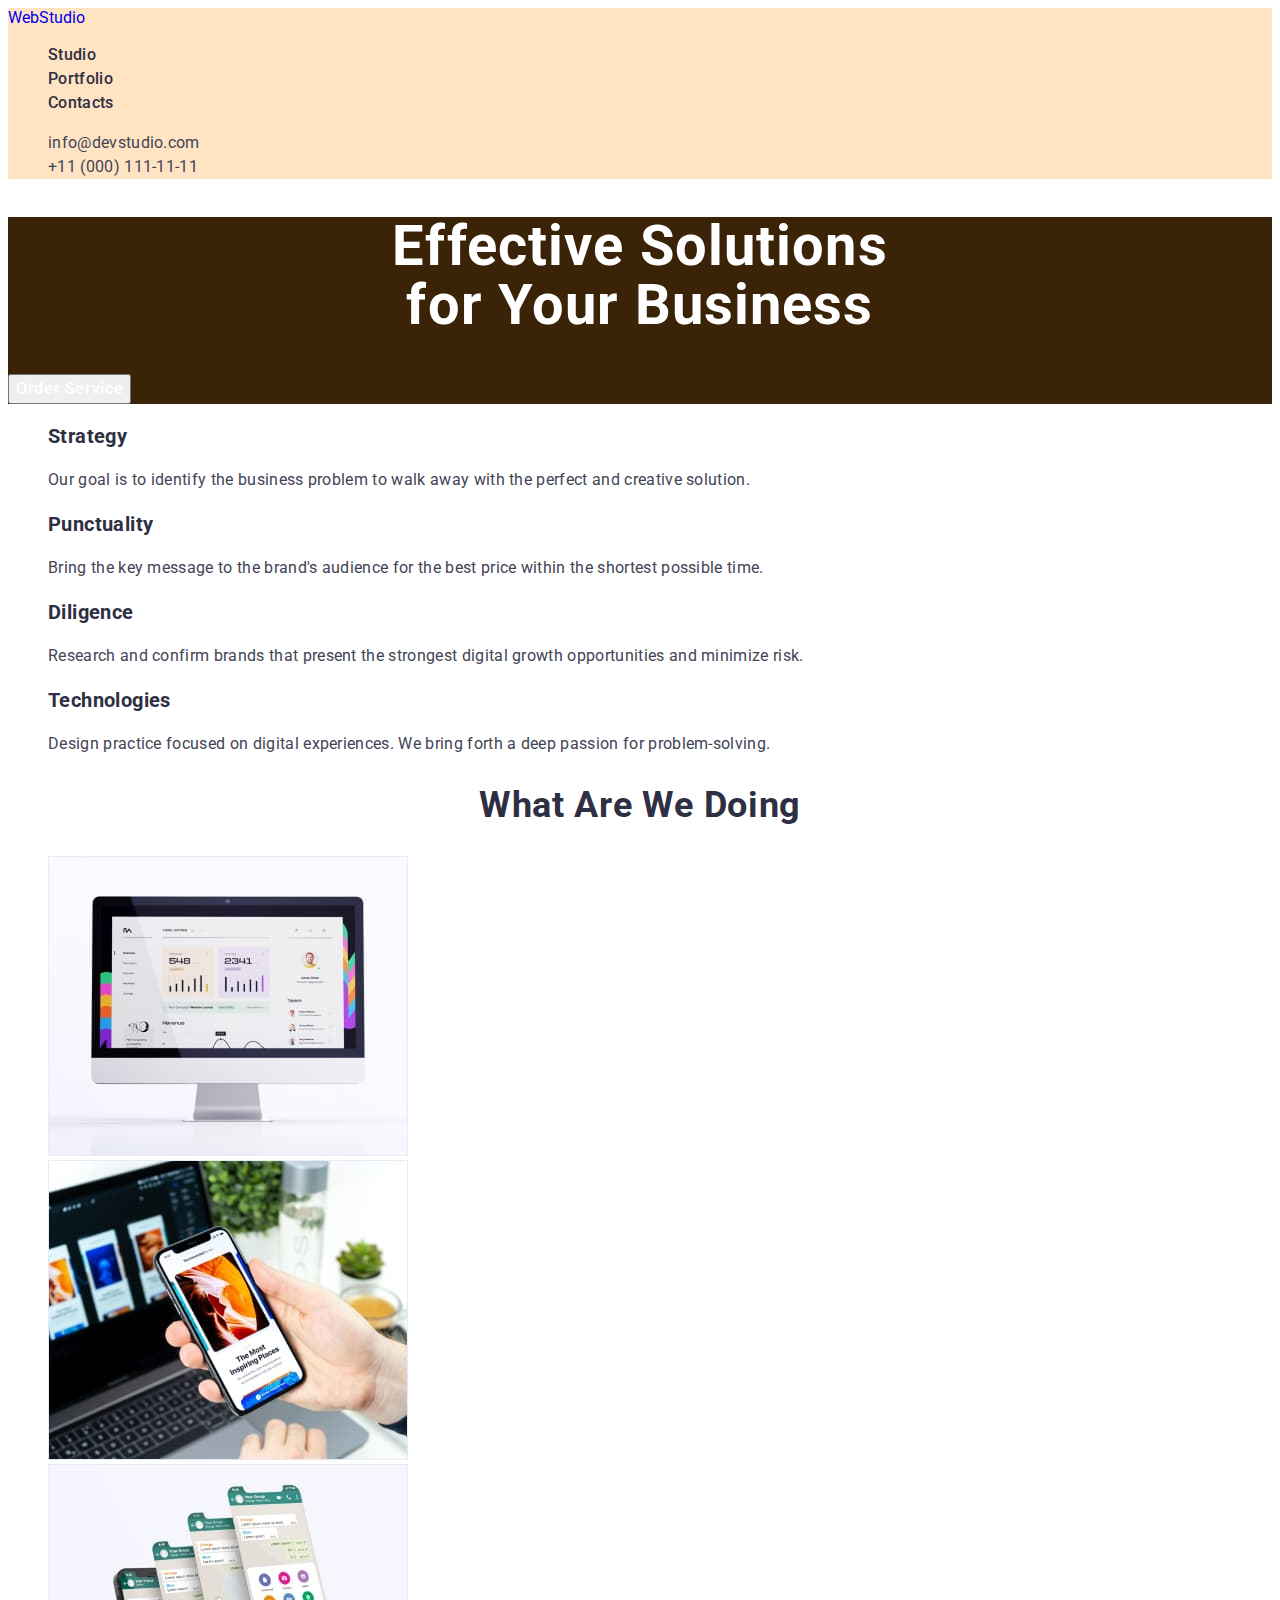
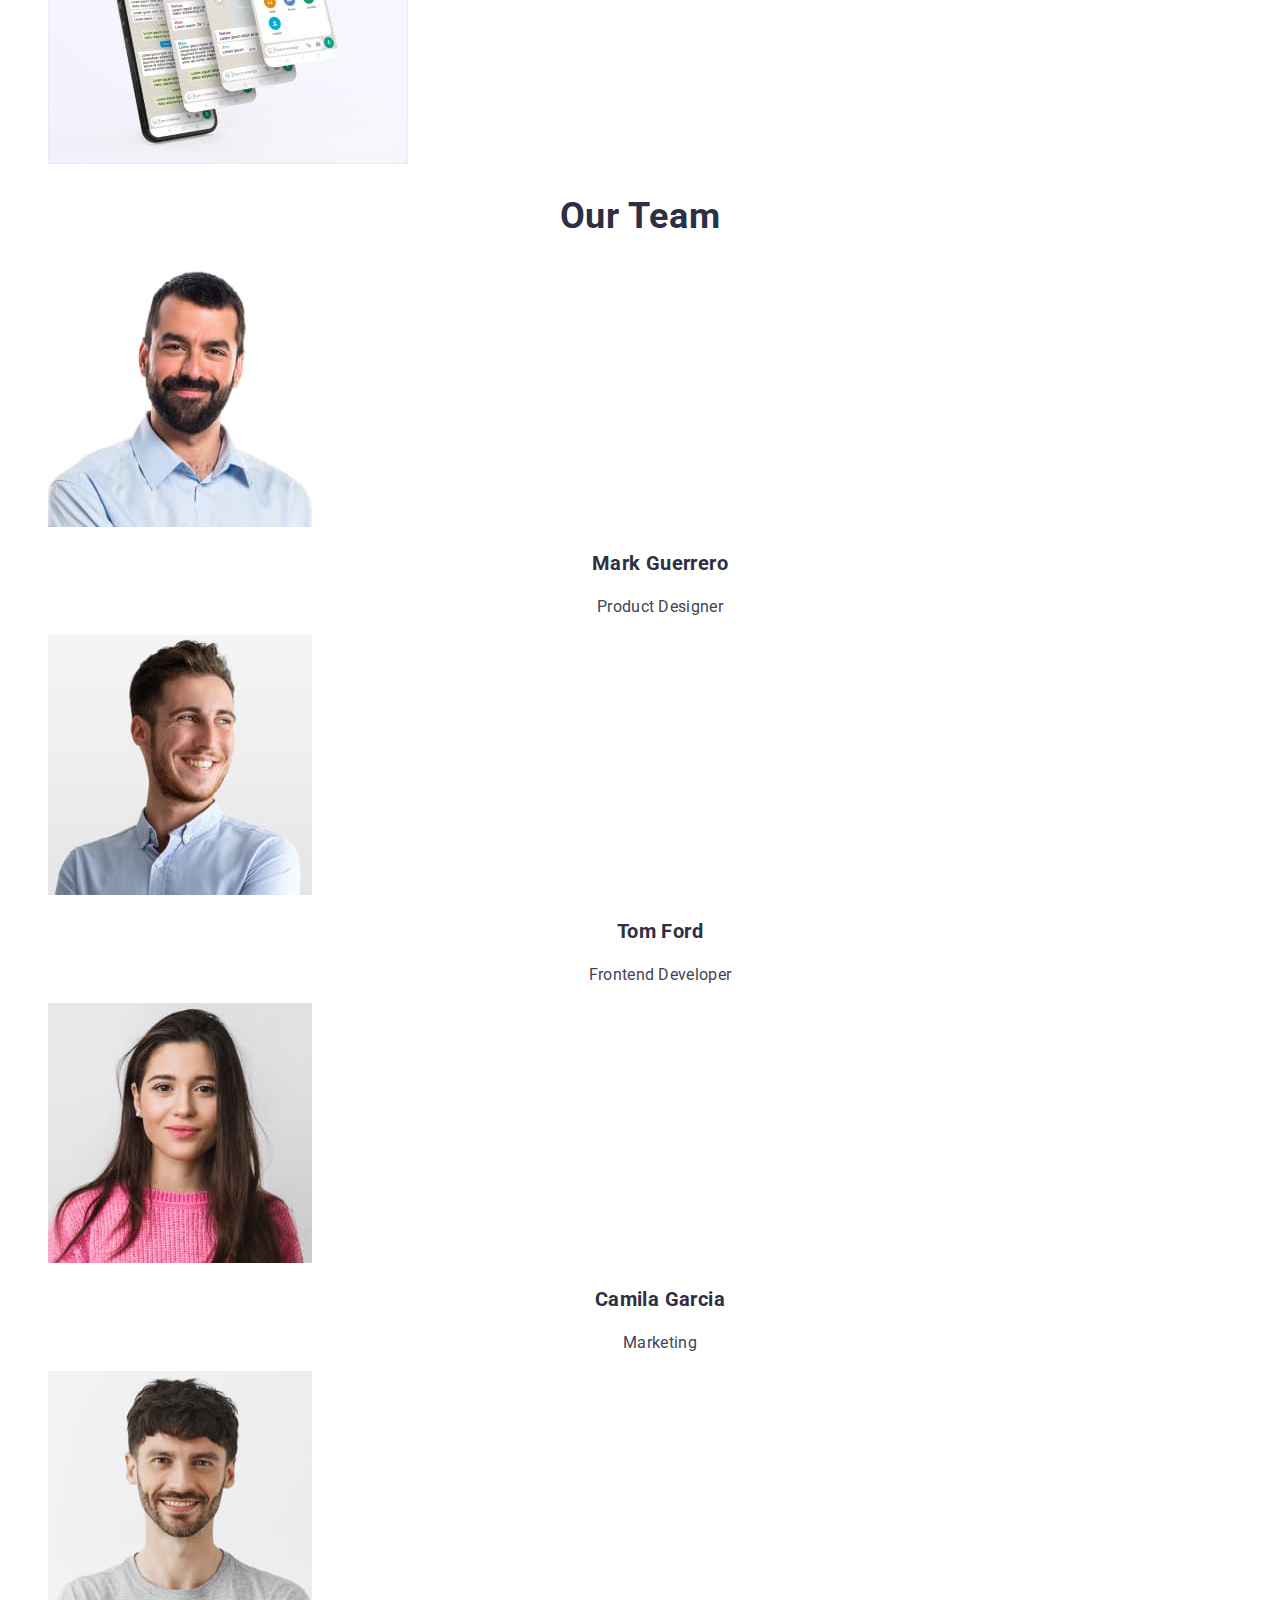
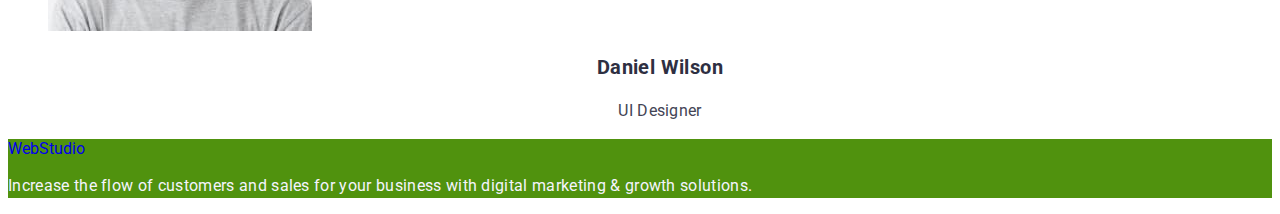
<file: index.html>
<!DOCTYPE html>
<html lang="en">
<head> 
    <meta charset="UTF-8">
    <meta http-equiv="X-UA-Compatible" content="IE=edge" />
    <meta name="viewport" content="width=device-width, initial-scale=1.0" />
    <title>Buisiness</title> </head>
    <link rel="preconnect" href="https://fonts.googleapis.com">
    <link rel="preconnect" href="https://fonts.gstatic.com" crossorigin>
    <link href="https://fonts.googleapis.com/css2?family=Raleway:wght@800&family=Roboto:wght@400;500;700;900&display=swap"
    rel="stylesheet">
    <link rel="stylesheet" href="./css/styles.css">
<body>


    <header class="header">
        <nav class="header-navigation">
            <a class="header-logo link" href="./index.html">WebStudio</a>
            
            <ul class="header list">
                <li class="header-item"><a class="header-link link" href="">Studio</a></li>
                <li class="header-item"><a class="header-link link" href="./portfolio.html">Portfolio</a></li>
                <li class="header-item"><a class="header-link link" href="">Contacts</a></li>
            </ul>
        </nav>

        <address class="address">
            <ul class="address-list list">
                <li class="address-item">
            <a class="address-mail link" href="mailto:info@devstudio.com">info@devstudio.com</a> 
        </li>
        <li class="address-item">
        <a class="address-phone link" href="tel:+110001111111">+11 (000) 111-11-11</a>
    </li>
     </ul>
    </address>
    </header>



    <main>
        <section class="section">
            <h1 class="section-header">Effective Solutions <br> for Your Business</h1>
            <button class="section-btn" type="button">Order Service</button>
    </section>



    <section class="strategy">
        <h2 hidden>Working Principles</h2>
        <ul class="strategy-list list">
          <li>
            <h3 class="strategy-header">Strategy</h3>
            <p class="strategy-item">Our goal is to identify the business
            problem to walk away with the perfect and creative solution.</p>
          </li>
          <li>
            <h3 class="strategy-header">Punctuality</h3>
            <p class="strategy-item">Bring the key message to the brand's audience for the best price within the shortest possible time.</p>
          </li>
          <li>
            <h3 class="strategy-header">Diligence</h3>
            <p class="strategy-item">Research and confirm brands that present the strongest digital growth opportunities and minimize risk.</p>
          </li>
          <li>
            <h3 class="strategy-header">Technologies</h3>
            <p class="strategy-item">Design practice focused on digital experiences. We bring forth a deep passion for problem-solving.</p>
          </li>
        </ul>
    </section>



    <section class="about">
        <h2 class="about-header list">What are we doing</h2>
        <ul class="about-list list">
            <li>
                <img 
                     src="./images/rectangle1.jpg"
                     alt="computer"
                     width="360"
                     height="300"
                     />
            </li>
            <li>
                <img 
                     src="./images/rectangle2.jpg" 
                     alt="app"
                     width="360"
                     height="300"
                     />
            </li>
            <li>
                <img 
                     src="./images/rectangle3.jpg" 
                     alt="phone"
                     width="360"
                     height="300"
                     />
            </li>
        </ul>
    </section>


    <section class="team">
        <h2 class="team-header">Our Team</h2>
        <ul class="team-list list">
            <li class="team-item">
                <img 
                     src="./images/img1.jpg"
                     alt="men"
                     width="264"
                     height="260"
                     />
                <h3 class="team-title">Mark Guerrero</h3>
                    <p class="team-text">Product Designer</p>
            </li>
            <li>
                <img 
                    src="./images/img2.jpg" 
                    alt="men" 
                    width="264" 
                    height="260" 
                    />
                <h3 class="team-title">Tom Ford</h3>
                    <p class="team-text">Frontend Developer</p>
            </li>
            <li>
                <img 
                    src="./images/img3.jpg" 
                    alt="woman" 
                    width="264" 
                    height="260" 
                    />
                <h3 class="team-title">Camila Garcia</h3>
                <p class="team-text">Marketing</p>
            </li>
             <li>
                <img 
                     src="./images/img4.jpg" 
                     alt="men" 
                     width="264" 
                     height="260" 
                     />
                <h3 class="team-title">Daniel Wilson</h3>
                <p class="team-text">UI Designer</p>
            </li>
            </ul>
    </section>
    </main>


    <footer class="footer">
            <a class="footer-logo link" href="./index.html">WebStudio</a>
            <p class="footer-item">Increase the flow of customers and sales for your business with digital marketing & growth solutions.</p>
    </footer>
</body>
</html>
</file>
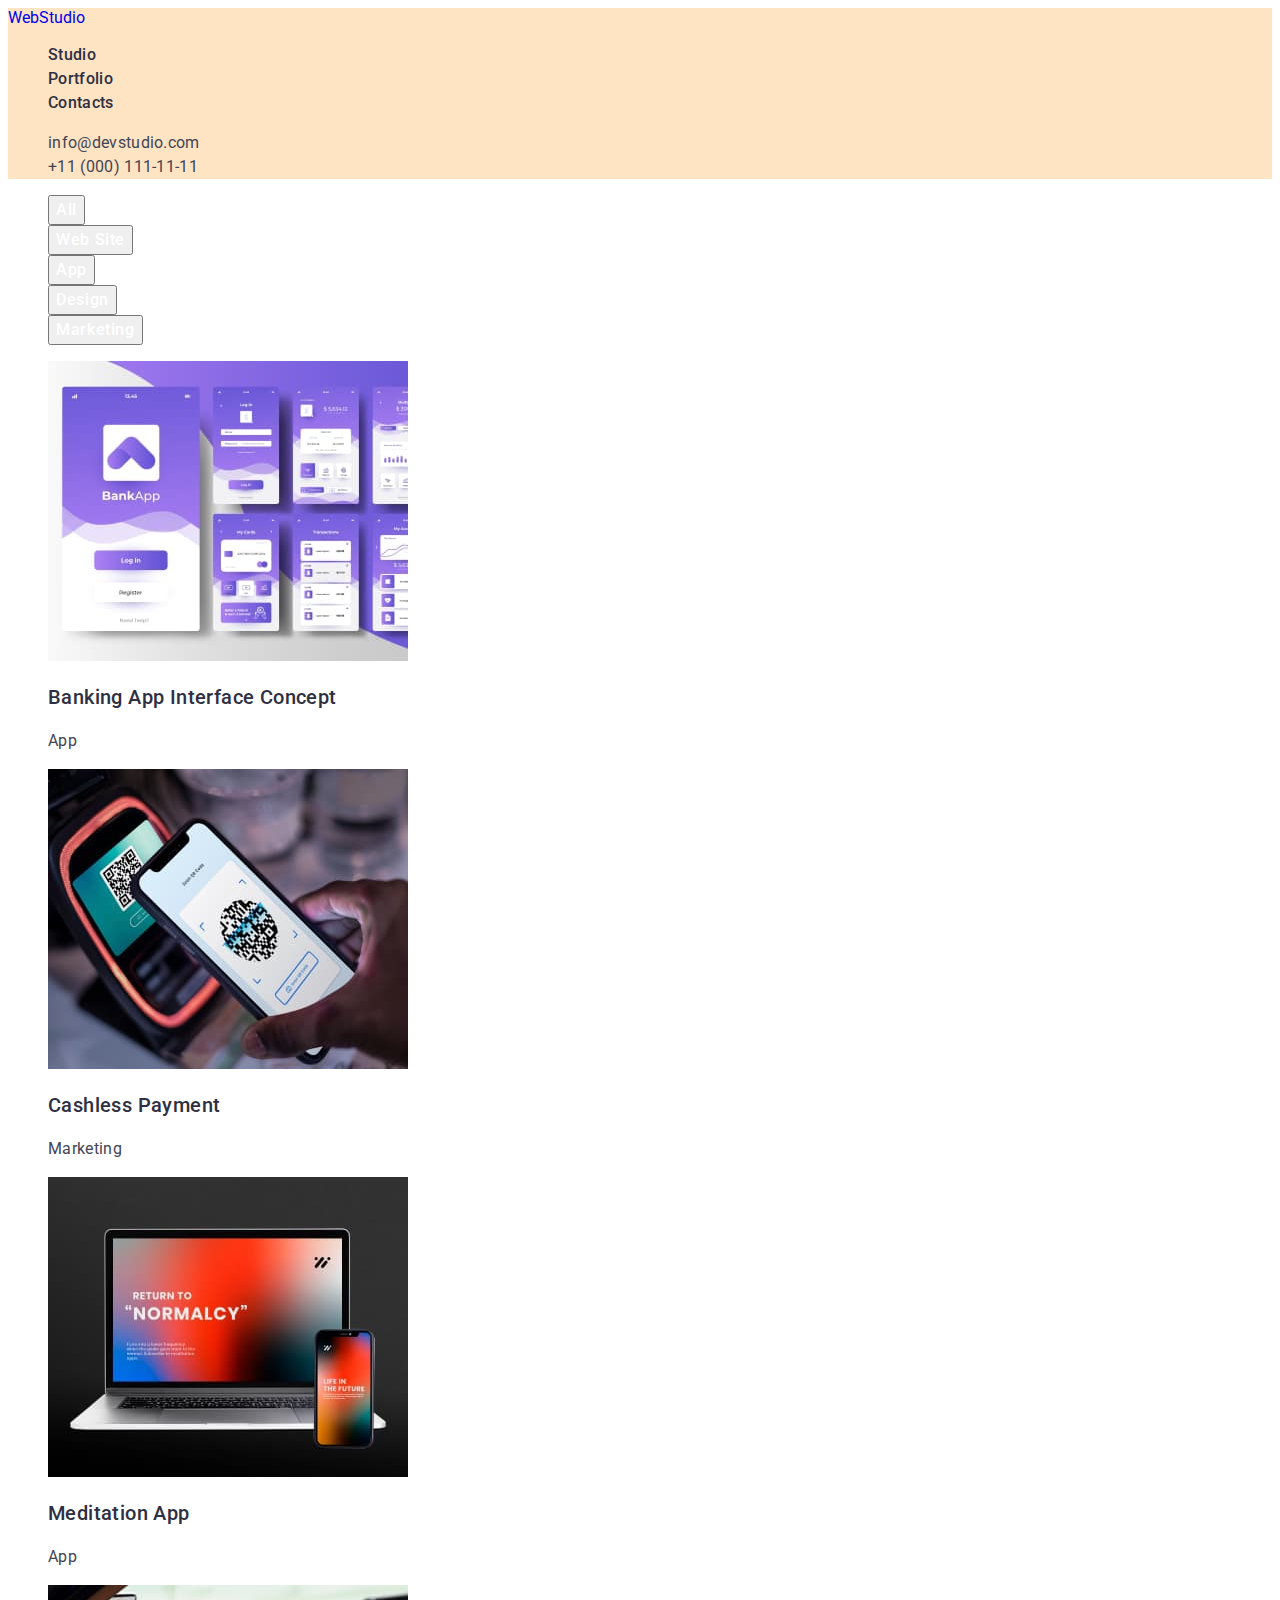
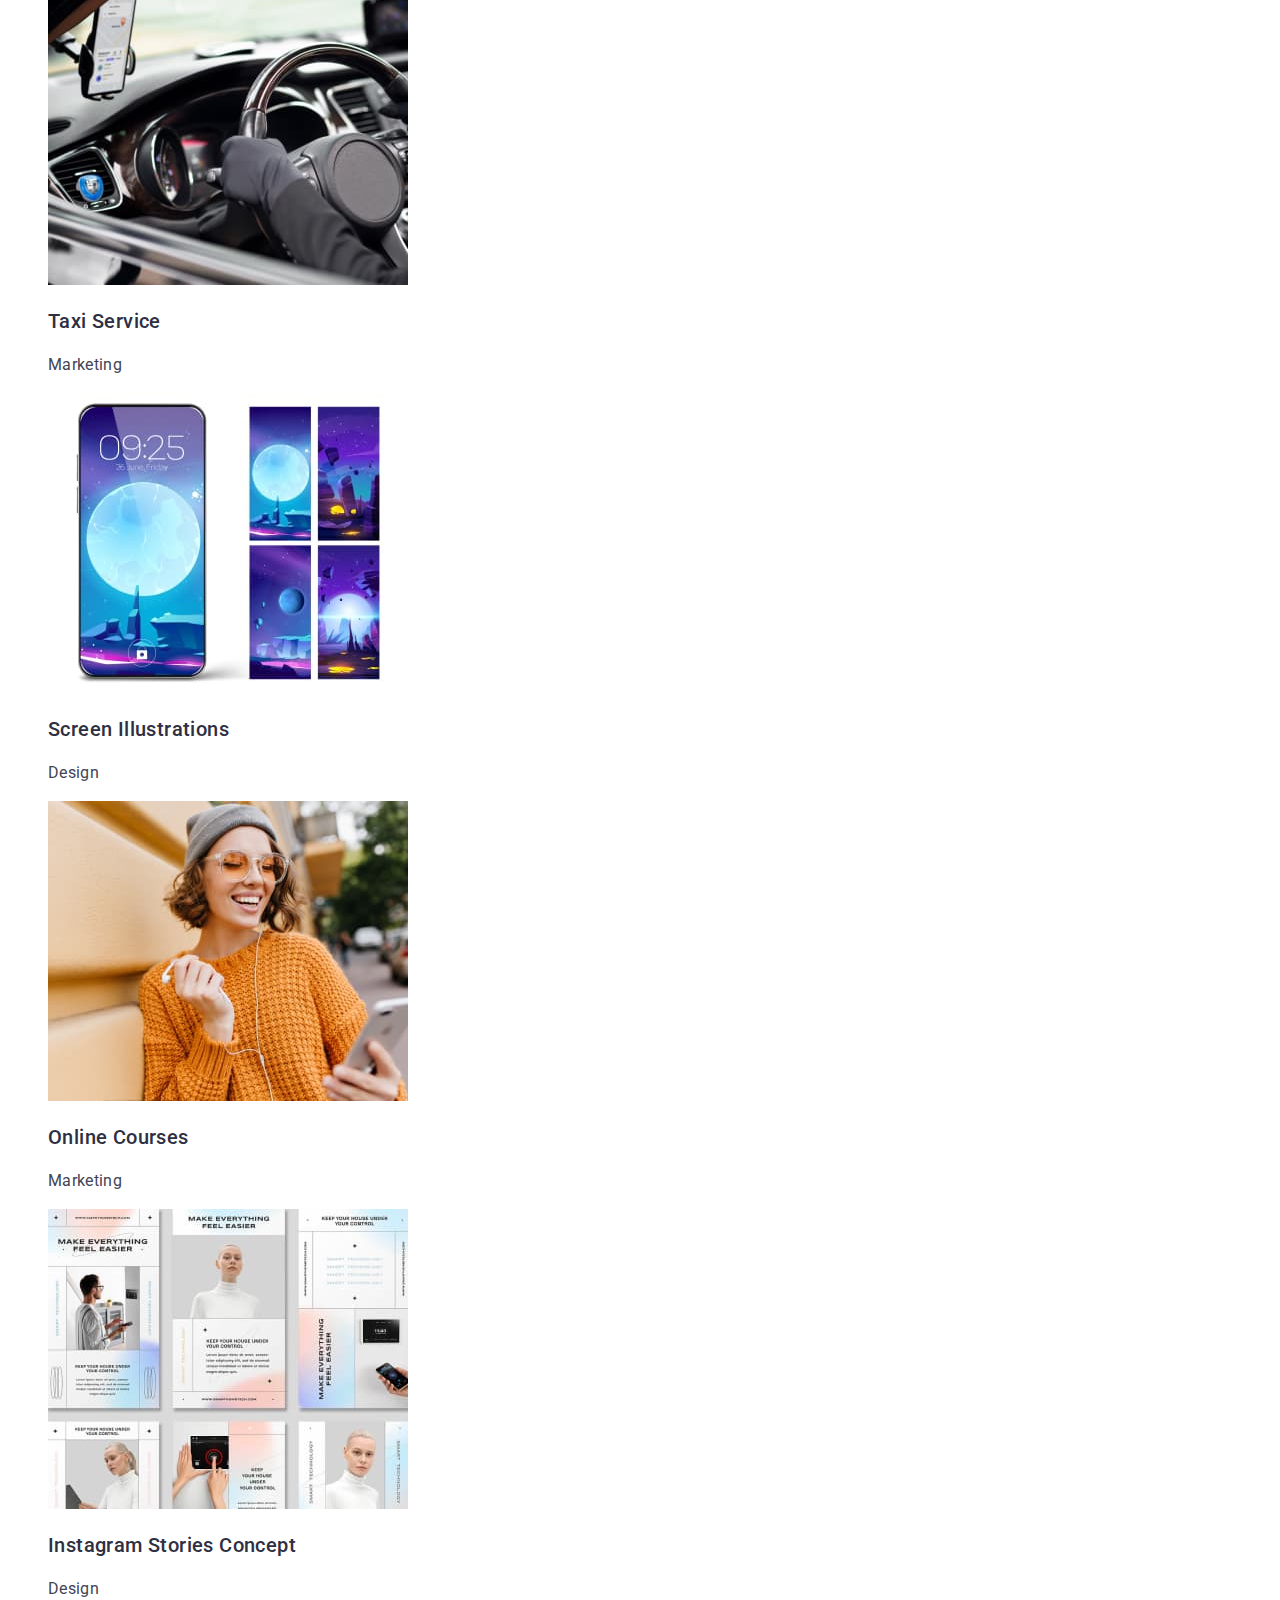
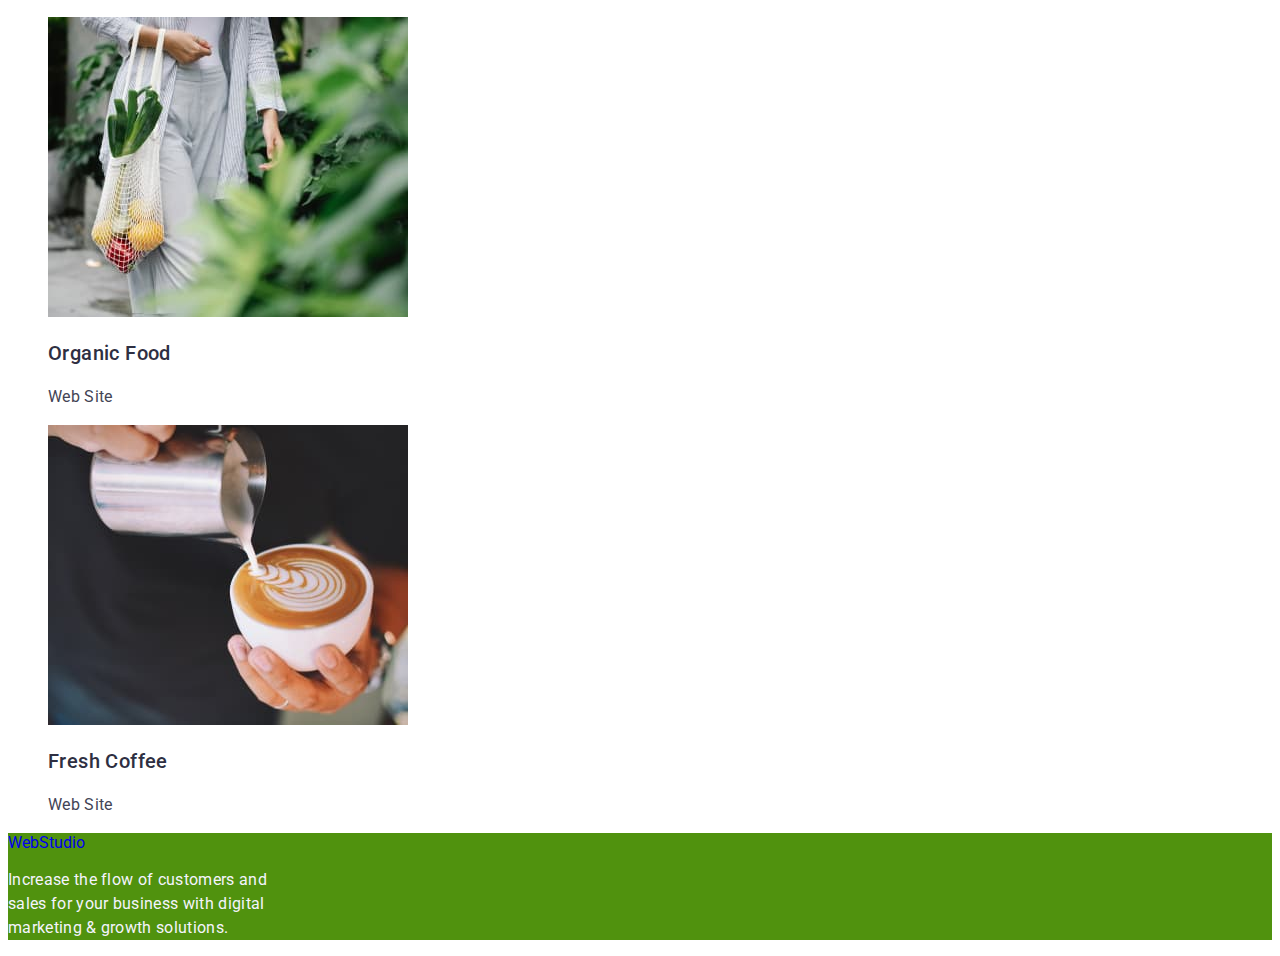
<file: portfolio.html>
<!DOCTYPE html>
<html lang="en">
<head>
    <meta charset="UTF-8">
    <meta http-equiv="X-UA-Compatible" content="IE=edge" />
    <meta name="viewport" content="width=device-width, initial-scale=1.0">
    <title>Portfolio</title>
    <link rel="preconnect" href="https://fonts.googleapis.com">
    <link rel="preconnect" href="https://fonts.gstatic.com" crossorigin>
    <link href="https://fonts.googleapis.com/css2?family=Raleway:wght@800&family=Roboto:wght@400;500;700;900&display=swap"
      rel="stylesheet">
    <link rel="stylesheet" href="./css/styles.css">
</head>
<body>
  <header class="header">
    <nav class="header-navigation">
      <a class="header-logo link" href="./index.html">WebStudio</a>
  
      <ul class="header list">
        <li class="header-item"><a class="header-link link" href="">Studio</a></li>
        <li class="header-item"><a class="header-link link" href="">Portfolio</a></li>
        <li class="header-item"><a class="header-link link" href="">Contacts</a></li>
      </ul>
    </nav>


    <address class="address">
      <ul class="address-list list">
        <li class="address-item">
          <a class="address-mail link" href="mailto:info@devstudio.com">info@devstudio.com</a>
        </li>
        <li class="address-item">
          <a class="address-phone link" href="tel:+110001111111">+11 (000) 111-11-11</a>
        </li>
      </ul>
    </address>
  </header>  



<main>
  <section class="buttons">
    <ul class="buttons-list list">
        <li class="buttons-item"><button class="buttons-title " type="button">All</button></li>
        <li class="buttons-item"><button class="buttons-title " type="button">Web Site</button></li>
        <li class="buttons-item"><button class="buttons-title " type="button">App</button></li>
        <li class="buttons-item"><button class="buttons-title " type="button">Design</button></li>
        <li class="buttons-item"><button class="buttons-title " type="button">Marketing</button></li>
    </ul>
  </section>


  <section class="photos">
    <ul class="photos-list list">
        <li class="photos-item">
            <img src="./images/imgport.jpg" alt="screen pages" width="360">
            <h3 class="photos-title">Banking App Interface Concept</h3>
            <p class="photos-text">App</p>
        </li>
        <li class="photos-item">
            <img src="./images/imgport1.jpg" alt="scan" width="360">
            <h3 class="photos-title">Cashless Payment</h3>
            <p class="photos-text">Marketing</p>
        </li>
        <li class="photos-item">
            <img src="./images/imgport2.jpg" alt="computer and phone" width="360">
            <h3 class="photos-title">Meditation App</h3>
            <p class="photos-text">App</p>
        </li>
        <li class="photos-item">
          <img src="./images/imgport3.jpg" alt="car wheel" width="360">
          <h3 class="photos-title">Taxi Service</h3>
          <p class="photos-text">Marketing</p>
        </li>
        <li class="photos-item">
          <img src="./images/imgport4.jpg" alt="phone screen" width="360">
          <h3 class="photos-title">Screen Illustrations</h3>
          <p class="photos-text">Design</p>
        </li>
        <li class="photos-item">
          <img src="./images/imgport5.jpg" alt="girl" width="360">
          <h3 class="photos-title">Online Courses</h3>
          <p class="photos-text">Marketing</p>
        </li>
        <li class="photos-item">
          <img src="./images/imgport6.jpg" alt="insta stories" width="360">
          <h3 class="photos-title">Instagram Stories Concept</h3>
          <p class="photos-text">Design</p>
        </li>
        <li class="photos-item">
          <img src="./images/imgport7.jpg" alt="green" width="360">
          <h3 class="photos-title">Organic Food</h3>
          <p class="photos-text">Web Site</p>
        </li>
        <li class="photos-item">
          <img src="./images/imgport8.jpg" alt="coffee" width="360">
          <h3 class="photos-title">Fresh Coffee</h3>
          <p class="photos-text">Web Site</p>
        </li>
    </ul>
  </section>
  </main>

  
  <footer class="footer">
    <a class="footer-logo link" href="./portfolio.html">WebStudio</a>
    <p class="footer-item">Increase the flow of customers and<br> 
        sales for your business with digital<br>
         marketing & growth solutions.</p>
  </footer>
</body>
</html>
</file>
<file: css/styles.css>
body { 
    font-family:'Roboto', 'Raleway';
}

.list { 
    list-style: none;
}
.link {
    text-decoration: none;
}
.header {
    background-color: bisque;
}

.header-navigation {}

.header-logo {}

.header-item {
}

.header-link {
    font-size: 16px;
    line-height: 1.5;
    letter-spacing: 0.02em;
    color: #2E2F42;
}

.header-link:hover {
    color: chartreuse ;
}

.header-link:focus {
    color: chartreuse;
}

.address {}

.address-mail ,
.address-phone {
    font-family: 'Roboto';
    font-style: normal;
    font-weight: 400;
    font-size: 16px;
    line-height: 1.5;
    letter-spacing: 0.02em;
    color: #434455;
}
.address-mail:hover {
        color: chartreuse;
    }

.address-phone:hover {
    color: chartreuse;
}

.address-item {}

.main {}


/** ---------------SECTION--------------- */

.section {
    background-color: rgb(59, 35, 7);
}

.section-header {
    font-size: 56px;
    line-height: 1.07;
    text-align: center;
    letter-spacing: 0.02em;
    color: #FFFFFF;}

.section-btn {
        font-family: inherit;
        font-weight: 500;
        font-size: 16px;
        line-height: 1.5;
        letter-spacing: 0.04em;
        color: #FFFFFF;
        cursor: pointer;
}

/** ---------------STRATEGY--------------- */

.strategy {}

.strategy-header {
    font-size: 20px;
    line-height: 1,2;
    letter-spacing: 0.02em;
    color: #2E2F42;
}

.strategy-item {
        font-size: 16px;
        line-height: 1.5;
        letter-spacing: 0.02em;
        color: #434455;
}

.section-header {}

/** ---------------ABOUT--------------- */

.about {}

.about-header {
        font-size: 36px;
        line-height: 1.11;
        text-align: center;
        letter-spacing: 0.02em;
        text-transform: capitalize;
        color: #2E2F42;
}

.list {}

.about-list {}

/** ---------------TEAM--------------- */
.team {}

.team-header {
    font-size: 36px;
    line-height: 1.11;
    text-align: center;
    letter-spacing: 0.02em;
    text-transform: capitalize;
    color: #2E2F42;
}

.team-list {}

.team-item {}

.team-title {
    font-size: 20px;
    line-height: 1.2;
    text-align: center;
    letter-spacing: 0.02em;
    color: #2E2F42;
}

.team-text {
    font-size: 16px;
    line-height: 1.5;
    text-align: center;
    letter-spacing: 0.02em;
    color: #434455;
}

/** ---------------TEAM--------------- */
.footer {}

.footer-logo {}

.footer-item {
    font-size: 16px;
    line-height: 1,5;
    letter-spacing: 0.02em;
    color: #F4F4FD;
}
.footer {
    background-color: rgb(80, 146, 14);
}

/** ---------------PORTFOLIO--------------- */

.list {
    list-style: none;
}

.link {
    text-decoration: none;
}

.header {
    background-color: bisque;
}

.header-navigation {}

.header-logo {}

.header-item {}

.header-link {
    font-family: 'Roboto';
    font-weight: 500;
    font-size: 16px;
    line-height: 1.5;
    letter-spacing: 0.02em;
    color: #2E2F42;
}

.header-link:hover {
    color: chartreuse;
}

.header-link:focus {
    color: chartreuse;
}

.address {}

.address-mail,
.address-phone {
    font-style: normal;
    font-weight: 400;
    font-size: 16px;
    line-height: 1.5;
    letter-spacing: 0.02em;
    color: #434455;
}

.address-mail:hover {
    color: chartreuse;
}

.address-phone:hover {
    color: chartreuse;
}

.address-item {}

.main {}

/* --------------------BUTTONS-------------------- */

.buttons {}

.buttons-list {}

.buttons-item {}

.buttons-title {
    font-family: inherit;
    font-weight: 500;
    font-size: 16px;
    line-height: 1.5;
    letter-spacing: 0.04em;
    color: #FFFFFF;
    cursor: pointer;
}

.list {}


/* --------------------PHOTOS-------------------- */

.photos {}

.photos-list {}

.list {}

.photos-item {}

.photos-title {
    font-weight: 500;
    font-size: 20px;
    line-height: 1.2;
    letter-spacing: 0.02em;
    color: #2E2F42;
}

.photos-text {
    font-weight: 400;
    font-size: 16px;
    line-height: 1.5;
    letter-spacing: 0.02em;
    color: #434455;
}


/* --------------------FOOTER-------------------- */
.footer {}

.footer-logo {}

.footer-item {
    font-weight: 400;
    font-size: 16px;
    line-height: 1.5;
    letter-spacing: 0.02em;
    4F4FD;
}
</file>
